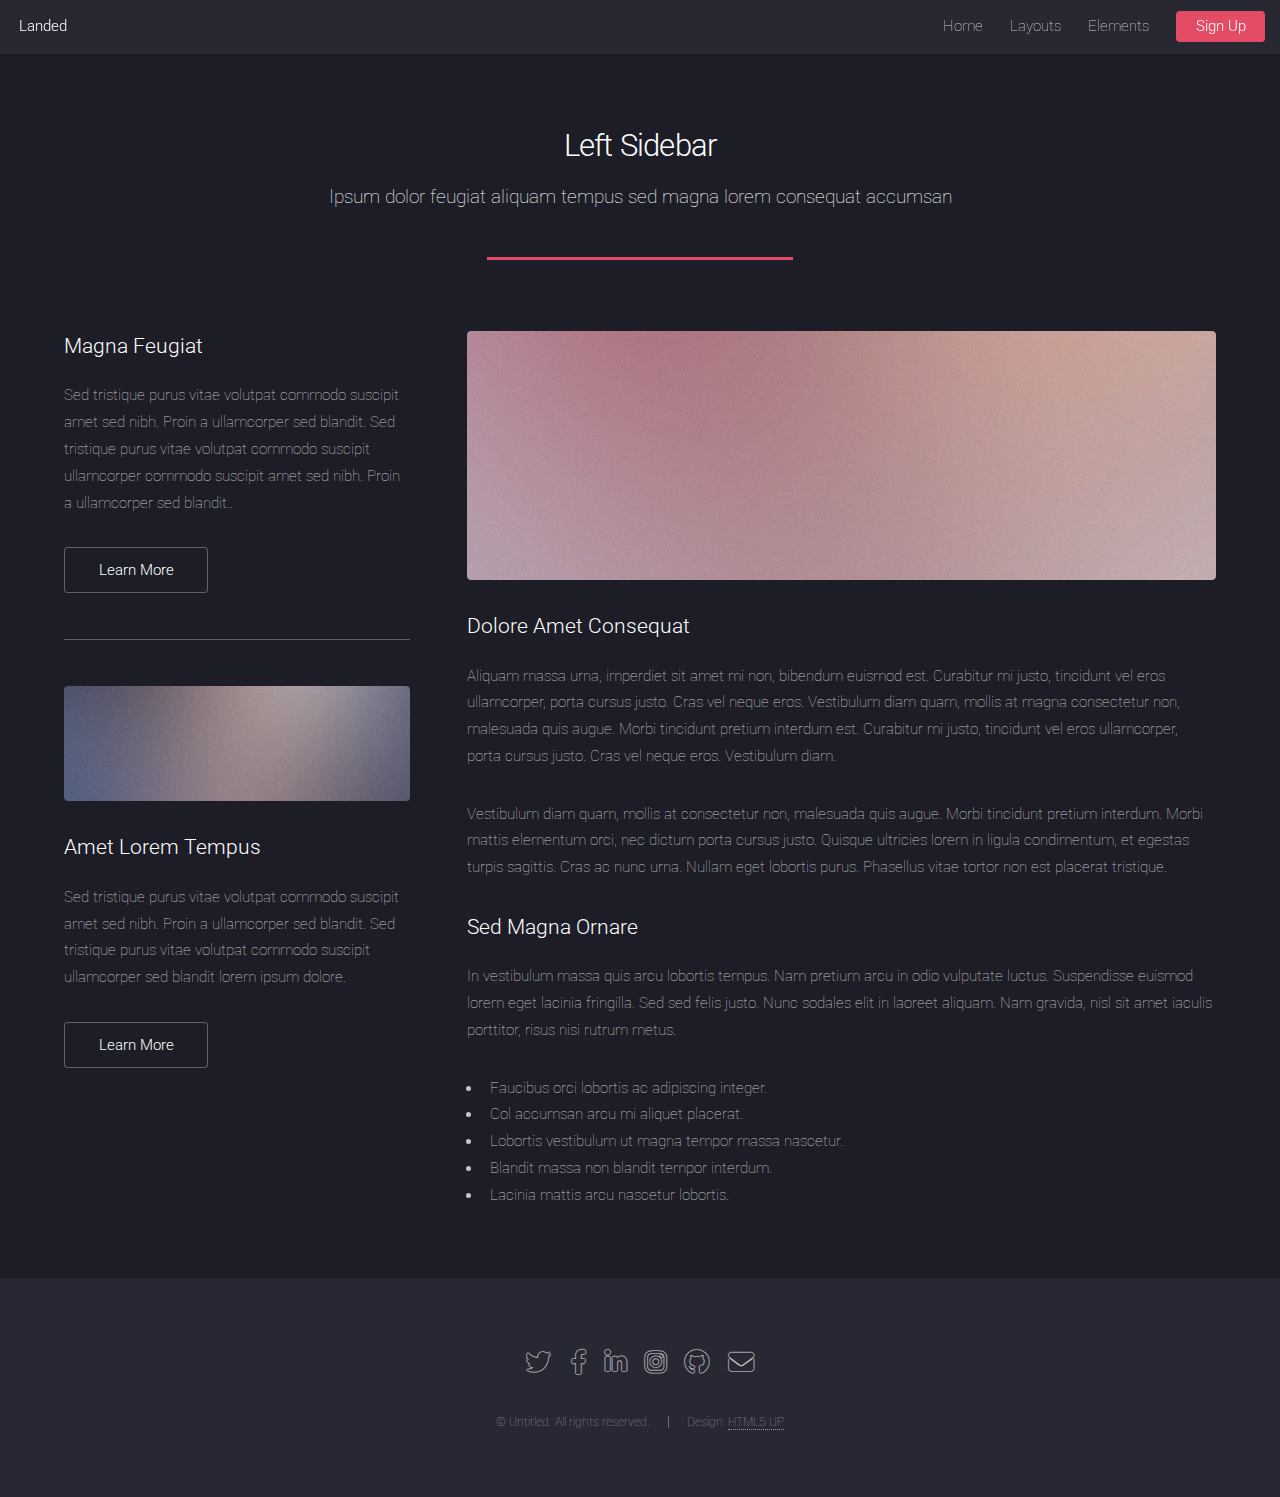
<file: site/information.html>
<!DOCTYPE HTML>
<!--
	Landed by HTML5 UP
	html5up.net | @ajlkn
	Free for personal and commercial use under the CCA 3.0 license (html5up.net/license)
-->
<html>
	<head>
		<title>Left Sidebar - Landed by HTML5 UP</title>
		<meta charset="utf-8" />
		<meta name="viewport" content="width=device-width, initial-scale=1, user-scalable=no" />
		<link rel="stylesheet" href="assets/css/main.css" />
		<noscript><link rel="stylesheet" href="assets/css/noscript.css" /></noscript>
	</head>
	<body class="is-preload">
		<div id="page-wrapper">

			<!-- Header -->
				<header id="header">
					<h1 id="logo"><a href="index.html">Landed</a></h1>
					<nav id="nav">
						<ul>
							<li><a href="index.html">Home</a></li>
							<li>
								<a href="#">Layouts</a>
								<ul>
									<li><a href="left-sidebar.html">Left Sidebar</a></li>
									<li><a href="right-sidebar.html">Right Sidebar</a></li>
									<li><a href="no-sidebar.html">No Sidebar</a></li>
									<li>
										<a href="#">Submenu</a>
										<ul>
											<li><a href="#">Option 1</a></li>
											<li><a href="#">Option 2</a></li>
											<li><a href="#">Option 3</a></li>
											<li><a href="#">Option 4</a></li>
										</ul>
									</li>
								</ul>
							</li>
							<li><a href="elements.html">Elements</a></li>
							<li><a href="#" class="button primary">Sign Up</a></li>
						</ul>
					</nav>
				</header>

			<!-- Main -->
				<div id="main" class="wrapper style1">
					<div class="container">
						<header class="major">
							<h2>Left Sidebar</h2>
							<p>Ipsum dolor feugiat aliquam tempus sed magna lorem consequat accumsan</p>
						</header>
						<div class="row gtr-150">
							<div class="col-4 col-12-medium">

								<!-- Sidebar -->
									<section id="sidebar">
										<section>
											<h3>Magna Feugiat</h3>
											<p>Sed tristique purus vitae volutpat commodo suscipit amet sed nibh. Proin a ullamcorper sed blandit. Sed tristique purus vitae volutpat commodo suscipit ullamcorper commodo suscipit amet sed nibh. Proin a ullamcorper sed blandit..</p>
											<footer>
												<ul class="actions">
													<li><a href="#" class="button">Learn More</a></li>
												</ul>
											</footer>
										</section>
										<hr />
										<section>
											<a href="#" class="image fit"><img src="images/pic06.jpg" alt="" /></a>
											<h3>Amet Lorem Tempus</h3>
											<p>Sed tristique purus vitae volutpat commodo suscipit amet sed nibh. Proin a ullamcorper sed blandit. Sed tristique purus vitae volutpat commodo suscipit ullamcorper sed blandit lorem ipsum dolore.</p>
											<footer>
												<ul class="actions">
													<li><a href="#" class="button">Learn More</a></li>
												</ul>
											</footer>
										</section>
									</section>

							</div>
							<div class="col-8 col-12-medium imp-medium">

								<!-- Content -->
									<section id="content">
										<a href="#" class="image fit"><img src="images/pic05.jpg" alt="" /></a>
										<h3>Dolore Amet Consequat</h3>
										<p>Aliquam massa urna, imperdiet sit amet mi non, bibendum euismod est. Curabitur mi justo, tincidunt vel eros ullamcorper, porta cursus justo. Cras vel neque eros. Vestibulum diam quam, mollis at magna consectetur non, malesuada quis augue. Morbi tincidunt pretium interdum est. Curabitur mi justo, tincidunt vel eros ullamcorper, porta cursus justo. Cras vel neque eros. Vestibulum diam.</p>
										<p>Vestibulum diam quam, mollis at consectetur non, malesuada quis augue. Morbi tincidunt pretium interdum. Morbi mattis elementum orci, nec dictum porta cursus justo. Quisque ultricies lorem in ligula condimentum, et egestas turpis sagittis. Cras ac nunc urna. Nullam eget lobortis purus. Phasellus vitae tortor non est placerat tristique.</p>
										<h3>Sed Magna Ornare</h3>
										<p>In vestibulum massa quis arcu lobortis tempus. Nam pretium arcu in odio vulputate luctus. Suspendisse euismod lorem eget lacinia fringilla. Sed sed felis justo. Nunc sodales elit in laoreet aliquam. Nam gravida, nisl sit amet iaculis porttitor, risus nisi rutrum metus.</p>
										<ul>
											<li>Faucibus orci lobortis ac adipiscing integer.</li>
											<li>Col accumsan arcu mi aliquet placerat.</li>
											<li>Lobortis vestibulum ut magna tempor massa nascetur.</li>
											<li>Blandit massa non blandit tempor interdum.</li>
											<li>Lacinia mattis arcu nascetur lobortis.</li>
										</ul>
									</section>

							</div>
						</div>
					</div>
				</div>

			<!-- Footer -->
				<footer id="footer">
					<ul class="icons">
						<li><a href="#" class="icon brands alt fa-twitter"><span class="label">Twitter</span></a></li>
						<li><a href="#" class="icon brands alt fa-facebook-f"><span class="label">Facebook</span></a></li>
						<li><a href="#" class="icon brands alt fa-linkedin-in"><span class="label">LinkedIn</span></a></li>
						<li><a href="#" class="icon brands alt fa-instagram"><span class="label">Instagram</span></a></li>
						<li><a href="#" class="icon brands alt fa-github"><span class="label">GitHub</span></a></li>
						<li><a href="#" class="icon solid alt fa-envelope"><span class="label">Email</span></a></li>
					</ul>
					<ul class="copyright">
						<li>&copy; Untitled. All rights reserved.</li><li>Design: <a href="http://html5up.net">HTML5 UP</a></li>
					</ul>
				</footer>

		</div>

		<!-- Scripts -->
			<script src="assets/js/jquery.min.js"></script>
			<script src="assets/js/jquery.scrolly.min.js"></script>
			<script src="assets/js/jquery.dropotron.min.js"></script>
			<script src="assets/js/jquery.scrollex.min.js"></script>
			<script src="assets/js/browser.min.js"></script>
			<script src="assets/js/breakpoints.min.js"></script>
			<script src="assets/js/util.js"></script>
			<script src="assets/js/main.js"></script>

	</body>
</html>
</file>
<file: site/assets/css/noscript.css>
/*
	Landed by HTML5 UP
	html5up.net | @ajlkn
	Free for personal and commercial use under the CCA 3.0 license (html5up.net/license)
*/

/* Loader */

	body.landing.is-preload:before {
		display: none;
	}

	body.landing.is-preload:after {
		display: none;
	}
</file>
<file: site/assets/css/main.css>
@import url("fontawesome-all.min.css");
@import url("https://fonts.googleapis.com/css?family=Roboto:100,300,100italic,300italic");

/*
	Landed by HTML5 UP
	html5up.net | @ajlkn
	Free for personal and commercial use under the CCA 3.0 license (html5up.net/license)
*/

html, body, div, span, applet, object,
iframe, h1, h2, h3, h4, h5, h6, p, blockquote,
pre, a, abbr, acronym, address, big, cite,
code, del, dfn, em, img, ins, kbd, q, s, samp,
small, strike, strong, sub, sup, tt, var, b,
u, i, center, dl, dt, dd, ol, ul, li, fieldset,
form, label, legend, table, caption, tbody,
tfoot, thead, tr, th, td, article, aside,
canvas, details, embed, figure, figcaption,
footer, header, hgroup, menu, nav, output, ruby,
section, summary, time, mark, audio, video {
	margin: 0;
	padding: 0;
	border: 0;
	font-size: 100%;
	font: inherit;
	vertical-align: baseline;}

article, aside, details, figcaption, figure,
footer, header, hgroup, menu, nav, section {
	display: block;}

body {
	line-height: 1;
}

ol, ul {
	list-style: none;
}

blockquote, q {
	quotes: none;
}

	blockquote:before, blockquote:after, q:before, q:after {
		content: '';
		content: none;
	}

table {
	border-collapse: collapse;
	border-spacing: 0;
}

body {
	-webkit-text-size-adjust: none;
}

mark {
	background-color: transparent;
	color: inherit;
}

input::-moz-focus-inner {
	border: 0;
	padding: 0;
}

input, select, textarea {
	-moz-appearance: none;
	-webkit-appearance: none;
	-ms-appearance: none;
	appearance: none;
}

/* Basic */

	html {
		box-sizing: border-box;
	}

	*, *:before, *:after {
		box-sizing: inherit;
	}

	html, body {
		background: #1c1d26;
	}

	body.is-preload *, body.is-preload *:before, body.is-preload *:after {
		-moz-animation: none !important;
		-webkit-animation: none !important;
		-ms-animation: none !important;
		animation: none !important;
		-moz-transition: none !important;
		-webkit-transition: none !important;
		-ms-transition: none !important;
		transition: none !important;
	}

	body, input, select, textarea {
		color: rgba(255, 255, 255, 0.75);
		font-family: "Roboto", Helvetica, sans-serif;
		font-size: 15pt;
		font-weight: 100;
		line-height: 1.75em;
	}

	a {
		-moz-transition: border-color 0.2s ease-in-out, color 0.2s ease-in-out;
		-webkit-transition: border-color 0.2s ease-in-out, color 0.2s ease-in-out;
		-ms-transition: border-color 0.2s ease-in-out, color 0.2s ease-in-out;
		transition: border-color 0.2s ease-in-out, color 0.2s ease-in-out;
		border-bottom: dotted 1px;
		color: #e44c65;
		text-decoration: none;
	}

		a:hover {
			color: #e44c65 !important;
			border-bottom-color: transparent;
		}

	strong, b {
		color: #ffffff;
		font-weight: 300;
	}

	em, i {
		font-style: italic;
	}

	p {
		margin: 0 0 2em 0;
	}

	h1, h2, h3, h4, h5, h6 {
		color: #ffffff;
		font-weight: 300;
		line-height: 1em;
		margin: 0 0 1em 0;
	}

		h1 a, h2 a, h3 a, h4 a, h5 a, h6 a {
			color: inherit;
			border: 0;
		}

	h2 {
		font-size: 2em;
		line-height: 1.5em;
		letter-spacing: -0.025em;
	}

	h3 {
		font-size: 1.35em;
		line-height: 1.5em;
	}

	h4 {
		font-size: 1.1em;
		line-height: 1.5em;
	}

	h5 {
		font-size: 0.9em;
		line-height: 1.5em;
	}

	h6 {
		font-size: 0.7em;
		line-height: 1.5em;
	}

	sub {
		font-size: 0.8em;
		position: relative;
		top: 0.5em;
	}

	sup {
		font-size: 0.8em;
		position: relative;
		top: -0.5em;
	}

	hr {
		border: 0;
		border-bottom: solid 1px rgba(255, 255, 255, 0.3);
		margin: 3em 0;
	}

		hr.major {
			margin: 4em 0;
		}

	blockquote {
		border-left: solid 4px rgba(255, 255, 255, 0.3);
		font-style: italic;
		margin: 0 0 2em 0;
		padding: 0.5em 0 0.5em 2em;
	}

	code {
		background: rgba(255, 255, 255, 0.075);
		border-radius: 4px;
		font-family: "Courier New", monospace;
		font-size: 0.9em;
		margin: 0 0.25em;
		padding: 0.25em 0.65em;
	}

	pre {
		-webkit-overflow-scrolling: touch;
		font-family: "Courier New", monospace;
		font-size: 0.9em;
		margin: 0 0 2em 0;
	}

		pre code {
			display: block;
			line-height: 1.75em;
			padding: 1em 1.5em;
			overflow-x: auto;
		}

	.align-left {
		text-align: left;
	}

	.align-center {
		text-align: center;
	}

	.align-right {
		text-align: right;
	}

/* Loader */

	@-moz-keyframes spinner-show {
		0% {
			opacity: 0;
		}

		100% {
			opacity: 1;
		}
	}

	@-webkit-keyframes spinner-show {
		0% {
			opacity: 0;
		}

		100% {
			opacity: 1;
		}
	}

	@-ms-keyframes spinner-show {
		0% {
			opacity: 0;
		}

		100% {
			opacity: 1;
		}
	}

	@keyframes spinner-show {
		0% {
			opacity: 0;
		}

		100% {
			opacity: 1;
		}
	}

	@-moz-keyframes spinner-hide {
		0% {
			color: rgba(255, 255, 255, 0.15);
			z-index: 100001;
			-moz-transform: scale(1) rotate(0deg);
			-webkit-transform: scale(1) rotate(0deg);
			-ms-transform: scale(1) rotate(0deg);
			transform: scale(1) rotate(0deg);
		}

		99% {
			color: #1c1d26;
			z-index: 100001;
			-moz-transform: scale(0.5) rotate(360deg);
			-webkit-transform: scale(0.5) rotate(360deg);
			-ms-transform: scale(0.5) rotate(360deg);
			transform: scale(0.5) rotate(360deg);
		}

		100% {
			color: #1c1d26;
			z-index: -1;
			-moz-transform: scale(0.5) rotate(360deg);
			-webkit-transform: scale(0.5) rotate(360deg);
			-ms-transform: scale(0.5) rotate(360deg);
			transform: scale(0.5) rotate(360deg);
		}
	}

	@-webkit-keyframes spinner-hide {
		0% {
			color: rgba(255, 255, 255, 0.15);
			z-index: 100001;
			-moz-transform: scale(1) rotate(0deg);
			-webkit-transform: scale(1) rotate(0deg);
			-ms-transform: scale(1) rotate(0deg);
			transform: scale(1) rotate(0deg);
		}

		99% {
			color: #1c1d26;
			z-index: 100001;
			-moz-transform: scale(0.5) rotate(360deg);
			-webkit-transform: scale(0.5) rotate(360deg);
			-ms-transform: scale(0.5) rotate(360deg);
			transform: scale(0.5) rotate(360deg);
		}

		100% {
			color: #1c1d26;
			z-index: -1;
			-moz-transform: scale(0.5) rotate(360deg);
			-webkit-transform: scale(0.5) rotate(360deg);
			-ms-transform: scale(0.5) rotate(360deg);
			transform: scale(0.5) rotate(360deg);
		}
	}

	@-ms-keyframes spinner-hide {
		0% {
			color: rgba(255, 255, 255, 0.15);
			z-index: 100001;
			-moz-transform: scale(1) rotate(0deg);
			-webkit-transform: scale(1) rotate(0deg);
			-ms-transform: scale(1) rotate(0deg);
			transform: scale(1) rotate(0deg);
		}

		99% {
			color: #1c1d26;
			z-index: 100001;
			-moz-transform: scale(0.5) rotate(360deg);
			-webkit-transform: scale(0.5) rotate(360deg);
			-ms-transform: scale(0.5) rotate(360deg);
			transform: scale(0.5) rotate(360deg);
		}

		100% {
			color: #1c1d26;
			z-index: -1;
			-moz-transform: scale(0.5) rotate(360deg);
			-webkit-transform: scale(0.5) rotate(360deg);
			-ms-transform: scale(0.5) rotate(360deg);
			transform: scale(0.5) rotate(360deg);
		}
	}

	@keyframes spinner-hide {
		0% {
			color: rgba(255, 255, 255, 0.15);
			z-index: 100001;
			-moz-transform: scale(1) rotate(0deg);
			-webkit-transform: scale(1) rotate(0deg);
			-ms-transform: scale(1) rotate(0deg);
			transform: scale(1) rotate(0deg);
		}

		99% {
			color: #1c1d26;
			z-index: 100001;
			-moz-transform: scale(0.5) rotate(360deg);
			-webkit-transform: scale(0.5) rotate(360deg);
			-ms-transform: scale(0.5) rotate(360deg);
			transform: scale(0.5) rotate(360deg);
		}

		100% {
			color: #1c1d26;
			z-index: -1;
			-moz-transform: scale(0.5) rotate(360deg);
			-webkit-transform: scale(0.5) rotate(360deg);
			-ms-transform: scale(0.5) rotate(360deg);
			transform: scale(0.5) rotate(360deg);
		}
	}

	@-moz-keyframes spinner-rotate {
		0% {
			-moz-transform: scale(1) rotate(0deg);
			-webkit-transform: scale(1) rotate(0deg);
			-ms-transform: scale(1) rotate(0deg);
			transform: scale(1) rotate(0deg);
		}

		100% {
			-moz-transform: scale(1) rotate(360deg);
			-webkit-transform: scale(1) rotate(360deg);
			-ms-transform: scale(1) rotate(360deg);
			transform: scale(1) rotate(360deg);
		}
	}

	@-webkit-keyframes spinner-rotate {
		0% {
			-moz-transform: scale(1) rotate(0deg);
			-webkit-transform: scale(1) rotate(0deg);
			-ms-transform: scale(1) rotate(0deg);
			transform: scale(1) rotate(0deg);
		}

		100% {
			-moz-transform: scale(1) rotate(360deg);
			-webkit-transform: scale(1) rotate(360deg);
			-ms-transform: scale(1) rotate(360deg);
			transform: scale(1) rotate(360deg);
		}
	}

	@-ms-keyframes spinner-rotate {
		0% {
			-moz-transform: scale(1) rotate(0deg);
			-webkit-transform: scale(1) rotate(0deg);
			-ms-transform: scale(1) rotate(0deg);
			transform: scale(1) rotate(0deg);
		}

		100% {
			-moz-transform: scale(1) rotate(360deg);
			-webkit-transform: scale(1) rotate(360deg);
			-ms-transform: scale(1) rotate(360deg);
			transform: scale(1) rotate(360deg);
		}
	}

	@keyframes spinner-rotate {
		0% {
			-moz-transform: scale(1) rotate(0deg);
			-webkit-transform: scale(1) rotate(0deg);
			-ms-transform: scale(1) rotate(0deg);
			transform: scale(1) rotate(0deg);
		}

		100% {
			-moz-transform: scale(1) rotate(360deg);
			-webkit-transform: scale(1) rotate(360deg);
			-ms-transform: scale(1) rotate(360deg);
			transform: scale(1) rotate(360deg);
		}
	}

	@-moz-keyframes overlay-hide {
		0% {
			opacity: 1;
			z-index: 100000;
		}

		15% {
			opacity: 1;
			z-index: 100000;
		}

		99% {
			opacity: 0;
			z-index: 100000;
		}

		100% {
			opacity: 0;
			z-index: -1;
		}
	}

	@-webkit-keyframes overlay-hide {
		0% {
			opacity: 1;
			z-index: 100000;
		}

		15% {
			opacity: 1;
			z-index: 100000;
		}

		99% {
			opacity: 0;
			z-index: 100000;
		}

		100% {
			opacity: 0;
			z-index: -1;
		}
	}

	@-ms-keyframes overlay-hide {
		0% {
			opacity: 1;
			z-index: 100000;
		}

		15% {
			opacity: 1;
			z-index: 100000;
		}

		99% {
			opacity: 0;
			z-index: 100000;
		}

		100% {
			opacity: 0;
			z-index: -1;
		}
	}

	@keyframes overlay-hide {
		0% {
			opacity: 1;
			z-index: 100000;
		}

		15% {
			opacity: 1;
			z-index: 100000;
		}

		99% {
			opacity: 0;
			z-index: 100000;
		}

		100% {
			opacity: 0;
			z-index: -1;
		}
	}

	body.landing {
		text-decoration: none;
	}

		body.landing:before {
			-moz-osx-font-smoothing: grayscale;
			-webkit-font-smoothing: antialiased;
			display: inline-block;
			font-style: normal;
			font-variant: normal;
			text-rendering: auto;
			line-height: 1;
			text-transform: none !important;
			font-family: 'Font Awesome 5 Free';
			font-weight: 900;
		}

		body.landing:before {
			-moz-animation: spinner-show 1.5s 1 0.25s ease forwards, spinner-hide 0.25s ease-in-out forwards !important;
			-webkit-animation: spinner-show 1.5s 1 0.25s ease forwards, spinner-hide 0.25s ease-in-out forwards !important;
			-ms-animation: spinner-show 1.5s 1 0.25s ease forwards, spinner-hide 0.25s ease-in-out forwards !important;
			animation: spinner-show 1.5s 1 0.25s ease forwards, spinner-hide 0.25s ease-in-out forwards !important;
			-moz-transform-origin: 50% 50%;
			-webkit-transform-origin: 50% 50%;
			-ms-transform-origin: 50% 50%;
			transform-origin: 50% 50%;
			color: rgba(255, 255, 255, 0.15);
			content: '\f1ce';
			cursor: default;
			display: block;
			font-size: 2em;
			height: 2em;
			left: 50%;
			line-height: 2em;
			margin: -1em 0 0 -1em;
			opacity: 0;
			position: fixed;
			text-align: center;
			top: 50%;
			width: 2em;
			z-index: -1;
		}

		body.landing:after {
			-moz-animation: overlay-hide 1.5s ease-in forwards !important;
			-webkit-animation: overlay-hide 1.5s ease-in forwards !important;
			-ms-animation: overlay-hide 1.5s ease-in forwards !important;
			animation: overlay-hide 1.5s ease-in forwards !important;
			background: #1c1d26;
			content: '';
			display: block;
			height: 100%;
			left: 0;
			opacity: 0;
			position: fixed;
			top: 0;
			width: 100%;
			z-index: -1;
		}

		body.landing.is-preload:before {
			-moz-animation: spinner-show 1.5s 1 0.25s ease forwards, spinner-rotate 0.75s infinite linear !important;
			-webkit-animation: spinner-show 1.5s 1 0.25s ease forwards, spinner-rotate 0.75s infinite linear !important;
			-ms-animation: spinner-show 1.5s 1 0.25s ease forwards, spinner-rotate 0.75s infinite linear !important;
			animation: spinner-show 1.5s 1 0.25s ease forwards, spinner-rotate 0.75s infinite linear !important;
			z-index: 100001;
		}

		body.landing.is-preload:after {
			-moz-animation: none !important;
			-webkit-animation: none !important;
			-ms-animation: none !important;
			animation: none !important;
			opacity: 1;
			z-index: 100000;
		}

	@media (-webkit-min-device-pixel-ratio: 2) {

		body.landing:before {
			line-height: 2.025em;
		}

	}

/* Container */

	.container {
		margin: 0 auto;
		max-width: calc(100% - 4em);
		width: 70em;
	}

		.container.xsmall {
			width: 17.5em;
		}

		.container.small {
			width: 35em;
		}

		.container.medium {
			width: 52.5em;
		}

		.container.large {
			width: 87.5em;
		}

		.container.xlarge {
			width: 105em;
		}

		.container.max {
			width: 100%;
		}

		@media screen and (max-width: 1280px) {

			.container {
				width: 90%;
				max-width: 100%;
			}

		}

		@media screen and (max-width: 980px) {

			.container {
				width: 100% !important;
			}

		}

/* Row */

	.row {
		display: flex;
		flex-wrap: wrap;
		box-sizing: border-box;
		align-items: stretch;
	}

		.row > * {
			box-sizing: border-box;
		}

		.row.gtr-uniform > * > :last-child {
			margin-bottom: 0;
		}

		.row.aln-left {
			justify-content: flex-start;
		}

		.row.aln-center {
			justify-content: center;
		}

		.row.aln-right {
			justify-content: flex-end;
		}

		.row.aln-top {
			align-items: flex-start;
		}

		.row.aln-middle {
			align-items: center;
		}

		.row.aln-bottom {
			align-items: flex-end;
		}

		.row > .imp {
			order: -1;
		}

		.row > .col-1 {
			width: 8.33333%;
		}

		.row > .off-1 {
			margin-left: 8.33333%;
		}

		.row > .col-2 {
			width: 16.66667%;
		}

		.row > .off-2 {
			margin-left: 16.66667%;
		}

		.row > .col-3 {
			width: 25%;
		}

		.row > .off-3 {
			margin-left: 25%;
		}

		.row > .col-4 {
			width: 33.33333%;
		}

		.row > .off-4 {
			margin-left: 33.33333%;
		}

		.row > .col-5 {
			width: 41.66667%;
		}

		.row > .off-5 {
			margin-left: 41.66667%;
		}

		.row > .col-6 {
			width: 50%;
		}

		.row > .off-6 {
			margin-left: 50%;
		}

		.row > .col-7 {
			width: 58.33333%;
		}

		.row > .off-7 {
			margin-left: 58.33333%;
		}

		.row > .col-8 {
			width: 66.66667%;
		}

		.row > .off-8 {
			margin-left: 66.66667%;
		}

		.row > .col-9 {
			width: 75%;
		}

		.row > .off-9 {
			margin-left: 75%;
		}

		.row > .col-10 {
			width: 83.33333%;
		}

		.row > .off-10 {
			margin-left: 83.33333%;
		}

		.row > .col-11 {
			width: 91.66667%;
		}

		.row > .off-11 {
			margin-left: 91.66667%;
		}

		.row > .col-12 {
			width: 100%;
		}

		.row > .off-12 {
			margin-left: 100%;
		}

		.row.gtr-0 {
			margin-top: 0;
			margin-left: 0em;
		}

			.row.gtr-0 > * {
				padding: 0 0 0 0em;
			}

			.row.gtr-0.gtr-uniform {
				margin-top: 0em;
			}

				.row.gtr-0.gtr-uniform > * {
					padding-top: 0em;
				}

		.row.gtr-25 {
			margin-top: 0;
			margin-left: -0.625em;
		}

			.row.gtr-25 > * {
				padding: 0 0 0 0.625em;
			}

			.row.gtr-25.gtr-uniform {
				margin-top: -0.625em;
			}

				.row.gtr-25.gtr-uniform > * {
					padding-top: 0.625em;
				}

		.row.gtr-50 {
			margin-top: 0;
			margin-left: -1.25em;
		}

			.row.gtr-50 > * {
				padding: 0 0 0 1.25em;
			}

			.row.gtr-50.gtr-uniform {
				margin-top: -1.25em;
			}

				.row.gtr-50.gtr-uniform > * {
					padding-top: 1.25em;
				}

		.row {
			margin-top: 0;
			margin-left: -2.5em;
		}

			.row > * {
				padding: 0 0 0 2.5em;
			}

			.row.gtr-uniform {
				margin-top: -2.5em;
			}

				.row.gtr-uniform > * {
					padding-top: 2.5em;
				}

		.row.gtr-150 {
			margin-top: 0;
			margin-left: -3.75em;
		}

			.row.gtr-150 > * {
				padding: 0 0 0 3.75em;
			}

			.row.gtr-150.gtr-uniform {
				margin-top: -3.75em;
			}

				.row.gtr-150.gtr-uniform > * {
					padding-top: 3.75em;
				}

		.row.gtr-200 {
			margin-top: 0;
			margin-left: -5em;
		}

			.row.gtr-200 > * {
				padding: 0 0 0 5em;
			}

			.row.gtr-200.gtr-uniform {
				margin-top: -5em;
			}

				.row.gtr-200.gtr-uniform > * {
					padding-top: 5em;
				}

		@media screen and (max-width: 1680px) {

			.row {
				display: flex;
				flex-wrap: wrap;
				box-sizing: border-box;
				align-items: stretch;
			}

				.row > * {
					box-sizing: border-box;
				}

				.row.gtr-uniform > * > :last-child {
					margin-bottom: 0;
				}

				.row.aln-left {
					justify-content: flex-start;
				}

				.row.aln-center {
					justify-content: center;
				}

				.row.aln-right {
					justify-content: flex-end;
				}

				.row.aln-top {
					align-items: flex-start;
				}

				.row.aln-middle {
					align-items: center;
				}

				.row.aln-bottom {
					align-items: flex-end;
				}

				.row > .imp-xlarge {
					order: -1;
				}

				.row > .col-1-xlarge {
					width: 8.33333%;
				}

				.row > .off-1-xlarge {
					margin-left: 8.33333%;
				}

				.row > .col-2-xlarge {
					width: 16.66667%;
				}

				.row > .off-2-xlarge {
					margin-left: 16.66667%;
				}

				.row > .col-3-xlarge {
					width: 25%;
				}

				.row > .off-3-xlarge {
					margin-left: 25%;
				}

				.row > .col-4-xlarge {
					width: 33.33333%;
				}

				.row > .off-4-xlarge {
					margin-left: 33.33333%;
				}

				.row > .col-5-xlarge {
					width: 41.66667%;
				}

				.row > .off-5-xlarge {
					margin-left: 41.66667%;
				}

				.row > .col-6-xlarge {
					width: 50%;
				}

				.row > .off-6-xlarge {
					margin-left: 50%;
				}

				.row > .col-7-xlarge {
					width: 58.33333%;
				}

				.row > .off-7-xlarge {
					margin-left: 58.33333%;
				}

				.row > .col-8-xlarge {
					width: 66.66667%;
				}

				.row > .off-8-xlarge {
					margin-left: 66.66667%;
				}

				.row > .col-9-xlarge {
					width: 75%;
				}

				.row > .off-9-xlarge {
					margin-left: 75%;
				}

				.row > .col-10-xlarge {
					width: 83.33333%;
				}

				.row > .off-10-xlarge {
					margin-left: 83.33333%;
				}

				.row > .col-11-xlarge {
					width: 91.66667%;
				}

				.row > .off-11-xlarge {
					margin-left: 91.66667%;
				}

				.row > .col-12-xlarge {
					width: 100%;
				}

				.row > .off-12-xlarge {
					margin-left: 100%;
				}

				.row.gtr-0 {
					margin-top: 0;
					margin-left: 0em;
				}

					.row.gtr-0 > * {
						padding: 0 0 0 0em;
					}

					.row.gtr-0.gtr-uniform {
						margin-top: 0em;
					}

						.row.gtr-0.gtr-uniform > * {
							padding-top: 0em;
						}

				.row.gtr-25 {
					margin-top: 0;
					margin-left: -0.625em;
				}

					.row.gtr-25 > * {
						padding: 0 0 0 0.625em;
					}

					.row.gtr-25.gtr-uniform {
						margin-top: -0.625em;
					}

						.row.gtr-25.gtr-uniform > * {
							padding-top: 0.625em;
						}

				.row.gtr-50 {
					margin-top: 0;
					margin-left: -1.25em;
				}

					.row.gtr-50 > * {
						padding: 0 0 0 1.25em;
					}

					.row.gtr-50.gtr-uniform {
						margin-top: -1.25em;
					}

						.row.gtr-50.gtr-uniform > * {
							padding-top: 1.25em;
						}

				.row {
					margin-top: 0;
					margin-left: -2.5em;
				}

					.row > * {
						padding: 0 0 0 2.5em;
					}

					.row.gtr-uniform {
						margin-top: -2.5em;
					}

						.row.gtr-uniform > * {
							padding-top: 2.5em;
						}

				.row.gtr-150 {
					margin-top: 0;
					margin-left: -3.75em;
				}

					.row.gtr-150 > * {
						padding: 0 0 0 3.75em;
					}

					.row.gtr-150.gtr-uniform {
						margin-top: -3.75em;
					}

						.row.gtr-150.gtr-uniform > * {
							padding-top: 3.75em;
						}

				.row.gtr-200 {
					margin-top: 0;
					margin-left: -5em;
				}

					.row.gtr-200 > * {
						padding: 0 0 0 5em;
					}

					.row.gtr-200.gtr-uniform {
						margin-top: -5em;
					}

						.row.gtr-200.gtr-uniform > * {
							padding-top: 5em;
						}

		}

		@media screen and (max-width: 1280px) {

			.row {
				display: flex;
				flex-wrap: wrap;
				box-sizing: border-box;
				align-items: stretch;
			}

				.row > * {
					box-sizing: border-box;
				}

				.row.gtr-uniform > * > :last-child {
					margin-bottom: 0;
				}

				.row.aln-left {
					justify-content: flex-start;
				}

				.row.aln-center {
					justify-content: center;
				}

				.row.aln-right {
					justify-content: flex-end;
				}

				.row.aln-top {
					align-items: flex-start;
				}

				.row.aln-middle {
					align-items: center;
				}

				.row.aln-bottom {
					align-items: flex-end;
				}

				.row > .imp-large {
					order: -1;
				}

				.row > .col-1-large {
					width: 8.33333%;
				}

				.row > .off-1-large {
					margin-left: 8.33333%;
				}

				.row > .col-2-large {
					width: 16.66667%;
				}

				.row > .off-2-large {
					margin-left: 16.66667%;
				}

				.row > .col-3-large {
					width: 25%;
				}

				.row > .off-3-large {
					margin-left: 25%;
				}

				.row > .col-4-large {
					width: 33.33333%;
				}

				.row > .off-4-large {
					margin-left: 33.33333%;
				}

				.row > .col-5-large {
					width: 41.66667%;
				}

				.row > .off-5-large {
					margin-left: 41.66667%;
				}

				.row > .col-6-large {
					width: 50%;
				}

				.row > .off-6-large {
					margin-left: 50%;
				}

				.row > .col-7-large {
					width: 58.33333%;
				}

				.row > .off-7-large {
					margin-left: 58.33333%;
				}

				.row > .col-8-large {
					width: 66.66667%;
				}

				.row > .off-8-large {
					margin-left: 66.66667%;
				}

				.row > .col-9-large {
					width: 75%;
				}

				.row > .off-9-large {
					margin-left: 75%;
				}

				.row > .col-10-large {
					width: 83.33333%;
				}

				.row > .off-10-large {
					margin-left: 83.33333%;
				}

				.row > .col-11-large {
					width: 91.66667%;
				}

				.row > .off-11-large {
					margin-left: 91.66667%;
				}

				.row > .col-12-large {
					width: 100%;
				}

				.row > .off-12-large {
					margin-left: 100%;
				}

				.row.gtr-0 {
					margin-top: 0;
					margin-left: 0em;
				}

					.row.gtr-0 > * {
						padding: 0 0 0 0em;
					}

					.row.gtr-0.gtr-uniform {
						margin-top: 0em;
					}

						.row.gtr-0.gtr-uniform > * {
							padding-top: 0em;
						}

				.row.gtr-25 {
					margin-top: 0;
					margin-left: -0.625em;
				}

					.row.gtr-25 > * {
						padding: 0 0 0 0.625em;
					}

					.row.gtr-25.gtr-uniform {
						margin-top: -0.625em;
					}

						.row.gtr-25.gtr-uniform > * {
							padding-top: 0.625em;
						}

				.row.gtr-50 {
					margin-top: 0;
					margin-left: -1.25em;
				}

					.row.gtr-50 > * {
						padding: 0 0 0 1.25em;
					}

					.row.gtr-50.gtr-uniform {
						margin-top: -1.25em;
					}

						.row.gtr-50.gtr-uniform > * {
							padding-top: 1.25em;
						}

				.row {
					margin-top: 0;
					margin-left: -2.5em;
				}

					.row > * {
						padding: 0 0 0 2.5em;
					}

					.row.gtr-uniform {
						margin-top: -2.5em;
					}

						.row.gtr-uniform > * {
							padding-top: 2.5em;
						}

				.row.gtr-150 {
					margin-top: 0;
					margin-left: -3.75em;
				}

					.row.gtr-150 > * {
						padding: 0 0 0 3.75em;
					}

					.row.gtr-150.gtr-uniform {
						margin-top: -3.75em;
					}

						.row.gtr-150.gtr-uniform > * {
							padding-top: 3.75em;
						}

				.row.gtr-200 {
					margin-top: 0;
					margin-left: -5em;
				}

					.row.gtr-200 > * {
						padding: 0 0 0 5em;
					}

					.row.gtr-200.gtr-uniform {
						margin-top: -5em;
					}

						.row.gtr-200.gtr-uniform > * {
							padding-top: 5em;
						}

		}

		@media screen and (max-width: 980px) {

			.row {
				display: flex;
				flex-wrap: wrap;
				box-sizing: border-box;
				align-items: stretch;
			}

				.row > * {
					box-sizing: border-box;
				}

				.row.gtr-uniform > * > :last-child {
					margin-bottom: 0;
				}

				.row.aln-left {
					justify-content: flex-start;
				}

				.row.aln-center {
					justify-content: center;
				}

				.row.aln-right {
					justify-content: flex-end;
				}

				.row.aln-top {
					align-items: flex-start;
				}

				.row.aln-middle {
					align-items: center;
				}

				.row.aln-bottom {
					align-items: flex-end;
				}

				.row > .imp-medium {
					order: -1;
				}

				.row > .col-1-medium {
					width: 8.33333%;
				}

				.row > .off-1-medium {
					margin-left: 8.33333%;
				}

				.row > .col-2-medium {
					width: 16.66667%;
				}

				.row > .off-2-medium {
					margin-left: 16.66667%;
				}

				.row > .col-3-medium {
					width: 25%;
				}

				.row > .off-3-medium {
					margin-left: 25%;
				}

				.row > .col-4-medium {
					width: 33.33333%;
				}

				.row > .off-4-medium {
					margin-left: 33.33333%;
				}

				.row > .col-5-medium {
					width: 41.66667%;
				}

				.row > .off-5-medium {
					margin-left: 41.66667%;
				}

				.row > .col-6-medium {
					width: 50%;
				}

				.row > .off-6-medium {
					margin-left: 50%;
				}

				.row > .col-7-medium {
					width: 58.33333%;
				}

				.row > .off-7-medium {
					margin-left: 58.33333%;
				}

				.row > .col-8-medium {
					width: 66.66667%;
				}

				.row > .off-8-medium {
					margin-left: 66.66667%;
				}

				.row > .col-9-medium {
					width: 75%;
				}

				.row > .off-9-medium {
					margin-left: 75%;
				}

				.row > .col-10-medium {
					width: 83.33333%;
				}

				.row > .off-10-medium {
					margin-left: 83.33333%;
				}

				.row > .col-11-medium {
					width: 91.66667%;
				}

				.row > .off-11-medium {
					margin-left: 91.66667%;
				}

				.row > .col-12-medium {
					width: 100%;
				}

				.row > .off-12-medium {
					margin-left: 100%;
				}

				.row.gtr-0 {
					margin-top: 0;
					margin-left: 0em;
				}

					.row.gtr-0 > * {
						padding: 0 0 0 0em;
					}

					.row.gtr-0.gtr-uniform {
						margin-top: 0em;
					}

						.row.gtr-0.gtr-uniform > * {
							padding-top: 0em;
						}

				.row.gtr-25 {
					margin-top: 0;
					margin-left: -0.625em;
				}

					.row.gtr-25 > * {
						padding: 0 0 0 0.625em;
					}

					.row.gtr-25.gtr-uniform {
						margin-top: -0.625em;
					}

						.row.gtr-25.gtr-uniform > * {
							padding-top: 0.625em;
						}

				.row.gtr-50 {
					margin-top: 0;
					margin-left: -1.25em;
				}

					.row.gtr-50 > * {
						padding: 0 0 0 1.25em;
					}

					.row.gtr-50.gtr-uniform {
						margin-top: -1.25em;
					}

						.row.gtr-50.gtr-uniform > * {
							padding-top: 1.25em;
						}

				.row {
					margin-top: 0;
					margin-left: -2.5em;
				}

					.row > * {
						padding: 0 0 0 2.5em;
					}

					.row.gtr-uniform {
						margin-top: -2.5em;
					}

						.row.gtr-uniform > * {
							padding-top: 2.5em;
						}

				.row.gtr-150 {
					margin-top: 0;
					margin-left: -3.75em;
				}

					.row.gtr-150 > * {
						padding: 0 0 0 3.75em;
					}

					.row.gtr-150.gtr-uniform {
						margin-top: -3.75em;
					}

						.row.gtr-150.gtr-uniform > * {
							padding-top: 3.75em;
						}

				.row.gtr-200 {
					margin-top: 0;
					margin-left: -5em;
				}

					.row.gtr-200 > * {
						padding: 0 0 0 5em;
					}

					.row.gtr-200.gtr-uniform {
						margin-top: -5em;
					}

						.row.gtr-200.gtr-uniform > * {
							padding-top: 5em;
						}

		}

		@media screen and (max-width: 736px) {

			.row {
				display: flex;
				flex-wrap: wrap;
				box-sizing: border-box;
				align-items: stretch;
			}

				.row > * {
					box-sizing: border-box;
				}

				.row.gtr-uniform > * > :last-child {
					margin-bottom: 0;
				}

				.row.aln-left {
					justify-content: flex-start;
				}

				.row.aln-center {
					justify-content: center;
				}

				.row.aln-right {
					justify-content: flex-end;
				}

				.row.aln-top {
					align-items: flex-start;
				}

				.row.aln-middle {
					align-items: center;
				}

				.row.aln-bottom {
					align-items: flex-end;
				}

				.row > .imp-small {
					order: -1;
				}

				.row > .col-1-small {
					width: 8.33333%;
				}

				.row > .off-1-small {
					margin-left: 8.33333%;
				}

				.row > .col-2-small {
					width: 16.66667%;
				}

				.row > .off-2-small {
					margin-left: 16.66667%;
				}

				.row > .col-3-small {
					width: 25%;
				}

				.row > .off-3-small {
					margin-left: 25%;
				}

				.row > .col-4-small {
					width: 33.33333%;
				}

				.row > .off-4-small {
					margin-left: 33.33333%;
				}

				.row > .col-5-small {
					width: 41.66667%;
				}

				.row > .off-5-small {
					margin-left: 41.66667%;
				}

				.row > .col-6-small {
					width: 50%;
				}

				.row > .off-6-small {
					margin-left: 50%;
				}

				.row > .col-7-small {
					width: 58.33333%;
				}

				.row > .off-7-small {
					margin-left: 58.33333%;
				}

				.row > .col-8-small {
					width: 66.66667%;
				}

				.row > .off-8-small {
					margin-left: 66.66667%;
				}

				.row > .col-9-small {
					width: 75%;
				}

				.row > .off-9-small {
					margin-left: 75%;
				}

				.row > .col-10-small {
					width: 83.33333%;
				}

				.row > .off-10-small {
					margin-left: 83.33333%;
				}

				.row > .col-11-small {
					width: 91.66667%;
				}

				.row > .off-11-small {
					margin-left: 91.66667%;
				}

				.row > .col-12-small {
					width: 100%;
				}

				.row > .off-12-small {
					margin-left: 100%;
				}

				.row.gtr-0 {
					margin-top: 0;
					margin-left: 0em;
				}

					.row.gtr-0 > * {
						padding: 0 0 0 0em;
					}

					.row.gtr-0.gtr-uniform {
						margin-top: 0em;
					}

						.row.gtr-0.gtr-uniform > * {
							padding-top: 0em;
						}

				.row.gtr-25 {
					margin-top: 0;
					margin-left: -0.625em;
				}

					.row.gtr-25 > * {
						padding: 0 0 0 0.625em;
					}

					.row.gtr-25.gtr-uniform {
						margin-top: -0.625em;
					}

						.row.gtr-25.gtr-uniform > * {
							padding-top: 0.625em;
						}

				.row.gtr-50 {
					margin-top: 0;
					margin-left: -1.25em;
				}

					.row.gtr-50 > * {
						padding: 0 0 0 1.25em;
					}

					.row.gtr-50.gtr-uniform {
						margin-top: -1.25em;
					}

						.row.gtr-50.gtr-uniform > * {
							padding-top: 1.25em;
						}

				.row {
					margin-top: 0;
					margin-left: -2.5em;
				}

					.row > * {
						padding: 0 0 0 2.5em;
					}

					.row.gtr-uniform {
						margin-top: -2.5em;
					}

						.row.gtr-uniform > * {
							padding-top: 2.5em;
						}

				.row.gtr-150 {
					margin-top: 0;
					margin-left: -3.75em;
				}

					.row.gtr-150 > * {
						padding: 0 0 0 3.75em;
					}

					.row.gtr-150.gtr-uniform {
						margin-top: -3.75em;
					}

						.row.gtr-150.gtr-uniform > * {
							padding-top: 3.75em;
						}

				.row.gtr-200 {
					margin-top: 0;
					margin-left: -5em;
				}

					.row.gtr-200 > * {
						padding: 0 0 0 5em;
					}

					.row.gtr-200.gtr-uniform {
						margin-top: -5em;
					}

						.row.gtr-200.gtr-uniform > * {
							padding-top: 5em;
						}

		}

		@media screen and (max-width: 480px) {

			.row {
				display: flex;
				flex-wrap: wrap;
				box-sizing: border-box;
				align-items: stretch;
			}

				.row > * {
					box-sizing: border-box;
				}

				.row.gtr-uniform > * > :last-child {
					margin-bottom: 0;
				}

				.row.aln-left {
					justify-content: flex-start;
				}

				.row.aln-center {
					justify-content: center;
				}

				.row.aln-right {
					justify-content: flex-end;
				}

				.row.aln-top {
					align-items: flex-start;
				}

				.row.aln-middle {
					align-items: center;
				}

				.row.aln-bottom {
					align-items: flex-end;
				}

				.row > .imp-xsmall {
					order: -1;
				}

				.row > .col-1-xsmall {
					width: 8.33333%;
				}

				.row > .off-1-xsmall {
					margin-left: 8.33333%;
				}

				.row > .col-2-xsmall {
					width: 16.66667%;
				}

				.row > .off-2-xsmall {
					margin-left: 16.66667%;
				}

				.row > .col-3-xsmall {
					width: 25%;
				}

				.row > .off-3-xsmall {
					margin-left: 25%;
				}

				.row > .col-4-xsmall {
					width: 33.33333%;
				}

				.row > .off-4-xsmall {
					margin-left: 33.33333%;
				}

				.row > .col-5-xsmall {
					width: 41.66667%;
				}

				.row > .off-5-xsmall {
					margin-left: 41.66667%;
				}

				.row > .col-6-xsmall {
					width: 50%;
				}

				.row > .off-6-xsmall {
					margin-left: 50%;
				}

				.row > .col-7-xsmall {
					width: 58.33333%;
				}

				.row > .off-7-xsmall {
					margin-left: 58.33333%;
				}

				.row > .col-8-xsmall {
					width: 66.66667%;
				}

				.row > .off-8-xsmall {
					margin-left: 66.66667%;
				}

				.row > .col-9-xsmall {
					width: 75%;
				}

				.row > .off-9-xsmall {
					margin-left: 75%;
				}

				.row > .col-10-xsmall {
					width: 83.33333%;
				}

				.row > .off-10-xsmall {
					margin-left: 83.33333%;
				}

				.row > .col-11-xsmall {
					width: 91.66667%;
				}

				.row > .off-11-xsmall {
					margin-left: 91.66667%;
				}

				.row > .col-12-xsmall {
					width: 100%;
				}

				.row > .off-12-xsmall {
					margin-left: 100%;
				}

				.row.gtr-0 {
					margin-top: 0;
					margin-left: 0em;
				}

					.row.gtr-0 > * {
						padding: 0 0 0 0em;
					}

					.row.gtr-0.gtr-uniform {
						margin-top: 0em;
					}

						.row.gtr-0.gtr-uniform > * {
							padding-top: 0em;
						}

				.row.gtr-25 {
					margin-top: 0;
					margin-left: -0.625em;
				}

					.row.gtr-25 > * {
						padding: 0 0 0 0.625em;
					}

					.row.gtr-25.gtr-uniform {
						margin-top: -0.625em;
					}

						.row.gtr-25.gtr-uniform > * {
							padding-top: 0.625em;
						}

				.row.gtr-50 {
					margin-top: 0;
					margin-left: -1.25em;
				}

					.row.gtr-50 > * {
						padding: 0 0 0 1.25em;
					}

					.row.gtr-50.gtr-uniform {
						margin-top: -1.25em;
					}

						.row.gtr-50.gtr-uniform > * {
							padding-top: 1.25em;
						}

				.row {
					margin-top: 0;
					margin-left: -2.5em;
				}

					.row > * {
						padding: 0 0 0 2.5em;
					}

					.row.gtr-uniform {
						margin-top: -2.5em;
					}

						.row.gtr-uniform > * {
							padding-top: 2.5em;
						}

				.row.gtr-150 {
					margin-top: 0;
					margin-left: -3.75em;
				}

					.row.gtr-150 > * {
						padding: 0 0 0 3.75em;
					}

					.row.gtr-150.gtr-uniform {
						margin-top: -3.75em;
					}

						.row.gtr-150.gtr-uniform > * {
							padding-top: 3.75em;
						}

				.row.gtr-200 {
					margin-top: 0;
					margin-left: -5em;
				}

					.row.gtr-200 > * {
						padding: 0 0 0 5em;
					}

					.row.gtr-200.gtr-uniform {
						margin-top: -5em;
					}

						.row.gtr-200.gtr-uniform > * {
							padding-top: 5em;
						}

		}

/* Section/Article */

	section.special, article.special {
		text-align: center;
	}

	header p {
		color: #ffffff;
		position: relative;
		margin: 0 0 1.5em 0;
	}

	header h2 + p {
		font-size: 1.25em;
		margin-top: -1em;
		line-height: 1.75em;
	}

	header h3 + p {
		font-size: 1.1em;
		margin-top: -0.8em;
		line-height: 1.75em;
	}

	header h4 + p,
	header h5 + p,
	header h6 + p {
		font-size: 0.9em;
		margin-top: -0.6em;
		line-height: 1.5em;
	}

	header.major {
		margin: 0 0 4em 0;
		position: relative;
		text-align: center;
	}

		header.major:after {
			background: #e44c65;
			content: '';
			display: inline-block;
			height: 0.2em;
			max-width: 20em;
			width: 75%;
		}

	footer.major {
		margin: 4em 0 0 0;
	}

/* Form */

	form {
		margin: 0 0 2em 0;
	}

		form.cta {
			max-width: 35em;
			margin-left: auto;
			margin-right: auto;
		}

	label {
		color: #ffffff;
		display: block;
		font-size: 0.9em;
		font-weight: 300;
		margin: 0 0 1em 0;
	}

	input[type="text"],
	input[type="password"],
	input[type="email"],
	select,
	textarea {
		-moz-appearance: none;
		-webkit-appearance: none;
		-ms-appearance: none;
		appearance: none;
		-moz-transition: border-color 0.2s ease-in-out;
		-webkit-transition: border-color 0.2s ease-in-out;
		-ms-transition: border-color 0.2s ease-in-out;
		transition: border-color 0.2s ease-in-out;
		background: transparent;
		border-radius: 4px;
		border: solid 1px rgba(255, 255, 255, 0.3);
		color: inherit;
		display: block;
		outline: 0;
		padding: 0 1em;
		text-decoration: none;
		width: 100%;
	}

		input[type="text"]:invalid,
		input[type="password"]:invalid,
		input[type="email"]:invalid,
		select:invalid,
		textarea:invalid {
			box-shadow: none;
		}

		input[type="text"]:focus,
		input[type="password"]:focus,
		input[type="email"]:focus,
		select:focus,
		textarea:focus {
			border-color: #e44c65;
		}

	select {
		background-image: url("data:image/svg+xml;charset=utf8,%3Csvg xmlns='http://www.w3.org/2000/svg' width='40' height='40' preserveAspectRatio='none' viewBox='0 0 40 40'%3E%3Cpath d='M9.4,12.3l10.4,10.4l10.4-10.4c0.2-0.2,0.5-0.4,0.9-0.4c0.3,0,0.6,0.1,0.9,0.4l3.3,3.3c0.2,0.2,0.4,0.5,0.4,0.9 c0,0.4-0.1,0.6-0.4,0.9L20.7,31.9c-0.2,0.2-0.5,0.4-0.9,0.4c-0.3,0-0.6-0.1-0.9-0.4L4.3,17.3c-0.2-0.2-0.4-0.5-0.4-0.9 c0-0.4,0.1-0.6,0.4-0.9l3.3-3.3c0.2-0.2,0.5-0.4,0.9-0.4S9.1,12.1,9.4,12.3z' fill='rgba(255, 255, 255, 0.3)' /%3E%3C/svg%3E");
		background-size: 1.25rem;
		background-repeat: no-repeat;
		background-position: calc(100% - 1rem) center;
		height: 3em;
		padding-right: 3em;
		text-overflow: ellipsis;
	}

		select option {
			color: #ffffff;
			background: #1c1d26;
		}

		select:focus::-ms-value {
			background-color: transparent;
		}

		select::-ms-expand {
			display: none;
		}

	input[type="text"],
	input[type="password"],
	input[type="email"],
	select {
		height: 3em;
	}

	textarea {
		padding: 0.75em 1em;
	}

	input[type="checkbox"],
	input[type="radio"] {
		-moz-appearance: none;
		-webkit-appearance: none;
		-ms-appearance: none;
		appearance: none;
		display: block;
		float: left;
		margin-right: -2em;
		opacity: 0;
		width: 1em;
		z-index: -1;
	}

		input[type="checkbox"] + label,
		input[type="radio"] + label {
			text-decoration: none;
			color: rgba(255, 255, 255, 0.75);
			cursor: pointer;
			display: inline-block;
			font-size: 1em;
			font-weight: 100;
			padding-left: 2.55em;
			padding-right: 0.75em;
			position: relative;
		}

			input[type="checkbox"] + label:before,
			input[type="radio"] + label:before {
				-moz-osx-font-smoothing: grayscale;
				-webkit-font-smoothing: antialiased;
				display: inline-block;
				font-style: normal;
				font-variant: normal;
				text-rendering: auto;
				line-height: 1;
				text-transform: none !important;
				font-family: 'Font Awesome 5 Free';
				font-weight: 900;
			}

			input[type="checkbox"] + label:before,
			input[type="radio"] + label:before {
				border-radius: 4px;
				border: solid 1px rgba(255, 255, 255, 0.3);
				content: '';
				display: inline-block;
				font-size: 0.8em;
				height: 2.25em;
				left: 0;
				line-height: 2.25em;
				position: absolute;
				text-align: center;
				top: 0;
				width: 2.25em;
			}

		input[type="checkbox"]:checked + label:before,
		input[type="radio"]:checked + label:before {
			background: rgba(255, 255, 255, 0.25);
			color: #ffffff;
			content: '\f00c';
		}

		input[type="checkbox"]:focus + label:before,
		input[type="radio"]:focus + label:before {
			border-color: #e44c65;
		}

	input[type="checkbox"] + label:before {
		border-radius: 4px;
	}

	input[type="radio"] + label:before {
		border-radius: 100%;
	}

	::-webkit-input-placeholder {
		color: rgba(255, 255, 255, 0.5) !important;
		opacity: 1.0;
	}

	:-moz-placeholder {
		color: rgba(255, 255, 255, 0.5) !important;
		opacity: 1.0;
	}

	::-moz-placeholder {
		color: rgba(255, 255, 255, 0.5) !important;
		opacity: 1.0;
	}

	:-ms-input-placeholder {
		color: rgba(255, 255, 255, 0.5) !important;
		opacity: 1.0;
	}

/* Box */

	.box {
		border-radius: 4px;
		border: solid 1px rgba(255, 255, 255, 0.3);
		margin-bottom: 2em;
		padding: 1.5em;
	}

		.box > :last-child,
		.box > :last-child > :last-child,
		.box > :last-child > :last-child > :last-child {
			margin-bottom: 0;
		}

		.box.alt {
			border: 0;
			border-radius: 0;
			padding: 0;
		}

/* Icon */

	.icon {
		text-decoration: none;
		border-bottom: none;
		position: relative;
	}

		.icon:before {
			-moz-osx-font-smoothing: grayscale;
			-webkit-font-smoothing: antialiased;
			display: inline-block;
			font-style: normal;
			font-variant: normal;
			text-rendering: auto;
			line-height: 1;
			text-transform: none !important;
			font-family: 'Font Awesome 5 Free';
			font-weight: 400;
		}

		.icon > .label {
			display: none;
		}

		.icon:before {
			line-height: inherit;
		}

		.icon.solid:before {
			font-weight: 900 !important;
		}

		.icon.brands:before {
			font-family: 'Font Awesome 5 Brands' !important;
		}

		.icon.alt {
			text-decoration: none;
		}

			.icon.alt:before {
				-moz-osx-font-smoothing: grayscale;
				-webkit-font-smoothing: antialiased;
				display: inline-block;
				font-style: normal;
				font-variant: normal;
				text-rendering: auto;
				line-height: 1;
				text-transform: none !important;
				font-family: 'Font Awesome 5 Free';
				font-weight: 400;
			}

			.icon.alt:before {
				color: #1c1d26 !important;
				text-shadow: 1px 0 0 #ffffff, -1px 0 0 #ffffff, 0 1px 0 #ffffff, 0 -1px 0 #ffffff;
			}

		.icon.major {
			background: #272833;
			border-radius: 100%;
			cursor: default;
			display: inline-block;
			height: 6em;
			line-height: 5.65em;
			margin: 0 0 2em 0;
			text-align: center;
			width: 6em;
		}

			.icon.major:before {
				font-size: 2.25em;
			}

			.icon.major.alt {
				text-decoration: none;
			}

				.icon.major.alt:before {
					-moz-osx-font-smoothing: grayscale;
					-webkit-font-smoothing: antialiased;
					display: inline-block;
					font-style: normal;
					font-variant: normal;
					text-rendering: auto;
					line-height: 1;
					text-transform: none !important;
					font-family: 'Font Awesome 5 Free';
					font-weight: 400;
				}

				.icon.major.alt:before {
					color: #272833 !important;
					text-shadow: 1px 0 0 #ffffff, -1px 0 0 #ffffff, 0 1px 0 #ffffff, 0 -1px 0 #ffffff;
				}

/* Image */

	.image {
		border-radius: 4px;
		border: 0;
		display: inline-block;
		position: relative;
		overflow: hidden;
	}

		.image:before {
			content: '';
			display: block;
			position: absolute;
			left: 0;
			top: 0;
			background-image: url("images/overlay.png");
			width: 100%;
			height: 100%;
			z-index: 1;
		}

		.image img {
			border-radius: 4px;
			display: block;
		}

		.image.left {
			float: left;
			margin: 0 1.5em 1em 0;
			top: 0.25em;
		}

		.image.right {
			float: right;
			margin: 0 0 1em 1.5em;
			top: 0.25em;
		}

		.image.left, .image.right {
			max-width: 40%;
		}

			.image.left img, .image.right img {
				width: 100%;
			}

		.image.fit {
			display: block;
			margin: 0 0 2em 0;
			width: 100%;
		}

			.image.fit img {
				width: 100%;
			}

/* List */

	ol {
		list-style: decimal;
		margin: 0 0 2em 0;
		padding-left: 1.25em;
	}

		ol li {
			padding-left: 0.25em;
		}

	ul {
		list-style: disc;
		margin: 0 0 2em 0;
		padding-left: 1em;
	}

		ul li {
			padding-left: 0.5em;
		}

		ul.alt {
			list-style: none;
			padding-left: 0;
		}

			ul.alt li {
				border-top: solid 1px rgba(255, 255, 255, 0.3);
				padding: 0.5em 0;
			}

				ul.alt li:first-child {
					border-top: 0;
					padding-top: 0;
				}

	dl {
		margin: 0 0 2em 0;
	}

/* Icons */

	ul.icons {
		cursor: default;
		list-style: none;
		padding-left: 0;
	}

		ul.icons li {
			display: inline-block;
			height: 2.5em;
			line-height: 2.5em;
			padding: 0 0.5em;
		}

			ul.icons li .icon {
				font-size: 0.8em;
			}

				ul.icons li .icon:before {
					font-size: 2em;
				}

/* Actions */

	ul.actions {
		display: -moz-flex;
		display: -webkit-flex;
		display: -ms-flex;
		display: flex;
		cursor: default;
		list-style: none;
		margin-left: -1em;
		padding-left: 0;
	}

		ul.actions li {
			padding: 0 0 0 1em;
			vertical-align: middle;
		}

		ul.actions.special {
			-moz-justify-content: center;
			-webkit-justify-content: center;
			-ms-justify-content: center;
			justify-content: center;
			width: 100%;
			margin-left: 0;
		}

			ul.actions.special li:first-child {
				padding-left: 0;
			}

		ul.actions.stacked {
			-moz-flex-direction: column;
			-webkit-flex-direction: column;
			-ms-flex-direction: column;
			flex-direction: column;
			margin-left: 0;
		}

			ul.actions.stacked li {
				padding: 1.3em 0 0 0;
			}

				ul.actions.stacked li:first-child {
					padding-top: 0;
				}

		ul.actions.fit {
			width: calc(100% + 1em);
		}

			ul.actions.fit li {
				-moz-flex-grow: 1;
				-webkit-flex-grow: 1;
				-ms-flex-grow: 1;
				flex-grow: 1;
				-moz-flex-shrink: 1;
				-webkit-flex-shrink: 1;
				-ms-flex-shrink: 1;
				flex-shrink: 1;
				width: 100%;
			}

				ul.actions.fit li > * {
					width: 100%;
				}

			ul.actions.fit.stacked {
				width: 100%;
			}

		@media screen and (max-width: 480px) {

			ul.actions:not(.fixed) {
				-moz-flex-direction: column;
				-webkit-flex-direction: column;
				-ms-flex-direction: column;
				flex-direction: column;
				margin-left: 0;
				width: 100% !important;
			}

				ul.actions:not(.fixed) li {
					-moz-flex-grow: 1;
					-webkit-flex-grow: 1;
					-ms-flex-grow: 1;
					flex-grow: 1;
					-moz-flex-shrink: 1;
					-webkit-flex-shrink: 1;
					-ms-flex-shrink: 1;
					flex-shrink: 1;
					padding: 1em 0 0 0;
					text-align: center;
					width: 100%;
				}

					ul.actions:not(.fixed) li > * {
						width: 100%;
					}

					ul.actions:not(.fixed) li:first-child {
						padding-top: 0;
					}

					ul.actions:not(.fixed) li input[type="submit"],
					ul.actions:not(.fixed) li input[type="reset"],
					ul.actions:not(.fixed) li input[type="button"],
					ul.actions:not(.fixed) li button,
					ul.actions:not(.fixed) li .button {
						width: 100%;
					}

						ul.actions:not(.fixed) li input[type="submit"].icon:before,
						ul.actions:not(.fixed) li input[type="reset"].icon:before,
						ul.actions:not(.fixed) li input[type="button"].icon:before,
						ul.actions:not(.fixed) li button.icon:before,
						ul.actions:not(.fixed) li .button.icon:before {
							margin-left: -0.5em;
						}

		}

/* Table */

	.table-wrapper {
		-webkit-overflow-scrolling: touch;
		overflow-x: auto;
	}

	table {
		margin: 0 0 2em 0;
		width: 100%;
	}

		table tbody tr {
			border: solid 1px rgba(255, 255, 255, 0.3);
			border-left: 0;
			border-right: 0;
		}

			table tbody tr:nth-child(2n + 1) {
				background-color: rgba(255, 255, 255, 0.075);
			}

		table td {
			padding: 0.75em 0.75em;
		}

		table th {
			color: #ffffff;
			font-size: 0.9em;
			font-weight: 300;
			padding: 0 0.75em 0.75em 0.75em;
			text-align: left;
		}

		table thead {
			border-bottom: solid 1px rgba(255, 255, 255, 0.3);
		}

		table tfoot {
			border-top: solid 1px rgba(255, 255, 255, 0.3);
		}

		table.alt {
			border-collapse: separate;
		}

			table.alt tbody tr td {
				border: solid 1px rgba(255, 255, 255, 0.3);
				border-left-width: 0;
				border-top-width: 0;
			}

				table.alt tbody tr td:first-child {
					border-left-width: 1px;
				}

			table.alt tbody tr:first-child td {
				border-top-width: 1px;
			}

			table.alt thead {
				border-bottom: 0;
			}

			table.alt tfoot {
				border-top: 0;
			}

/* Button */

	input[type="submit"],
	input[type="reset"],
	input[type="button"],
	.button {
		-moz-appearance: none;
		-webkit-appearance: none;
		-ms-appearance: none;
		appearance: none;
		-moz-transition: background-color 0.2s ease-in-out, color 0.2s ease-in-out, box-shadow 0.2s ease-in-out;
		-webkit-transition: background-color 0.2s ease-in-out, color 0.2s ease-in-out, box-shadow 0.2s ease-in-out;
		-ms-transition: background-color 0.2s ease-in-out, color 0.2s ease-in-out, box-shadow 0.2s ease-in-out;
		transition: background-color 0.2s ease-in-out, color 0.2s ease-in-out, box-shadow 0.2s ease-in-out;
		background-color: transparent;
		border-radius: 4px;
		border: 0;
		box-shadow: inset 0 0 0 1px rgba(255, 255, 255, 0.3);
		color: #ffffff !important;
		cursor: pointer;
		display: inline-block;
		font-weight: 300;
		height: 3em;
		line-height: 3em;
		padding: 0 2.25em;
		text-align: center;
		text-decoration: none;
		white-space: nowrap;
	}

		input[type="submit"]:hover, input[type="submit"]:active,
		input[type="reset"]:hover,
		input[type="reset"]:active,
		input[type="button"]:hover,
		input[type="button"]:active,
		.button:hover,
		.button:active {
			box-shadow: inset 0 0 0 1px #e44c65;
			color: #e44c65 !important;
		}

		input[type="submit"]:active,
		input[type="reset"]:active,
		input[type="button"]:active,
		.button:active {
			background-color: rgba(228, 76, 101, 0.15);
		}

		input[type="submit"].icon:before,
		input[type="reset"].icon:before,
		input[type="button"].icon:before,
		.button.icon:before {
			margin-right: 0.5em;
		}

		input[type="submit"].fit,
		input[type="reset"].fit,
		input[type="button"].fit,
		.button.fit {
			width: 100%;
		}

		input[type="submit"].small,
		input[type="reset"].small,
		input[type="button"].small,
		.button.small {
			font-size: 0.8em;
		}

		input[type="submit"].large,
		input[type="reset"].large,
		input[type="button"].large,
		.button.large {
			font-size: 1.35em;
		}

		input[type="submit"].primary,
		input[type="reset"].primary,
		input[type="button"].primary,
		.button.primary {
			background-color: #e44c65;
			box-shadow: none;
			color: #ffffff !important;
		}

			input[type="submit"].primary:hover,
			input[type="reset"].primary:hover,
			input[type="button"].primary:hover,
			.button.primary:hover {
				background-color: #e76278;
			}

			input[type="submit"].primary:active,
			input[type="reset"].primary:active,
			input[type="button"].primary:active,
			.button.primary:active {
				background-color: #e13652;
			}

		input[type="submit"].disabled, input[type="submit"]:disabled,
		input[type="reset"].disabled,
		input[type="reset"]:disabled,
		input[type="button"].disabled,
		input[type="button"]:disabled,
		.button.disabled,
		.button:disabled {
			background-color: rgba(255, 255, 255, 0.3) !important;
			box-shadow: none !important;
			color: #ffffff !important;
			cursor: default;
			opacity: 0.25;
		}

/* Goto Next */

	.goto-next {
		border: 0;
		bottom: 0;
		display: block;
		height: 5em;
		left: 50%;
		margin: 0 0 0 -5em;
		overflow: hidden;
		position: absolute;
		text-indent: 10em;
		white-space: nowrap;
		width: 10em;
		z-index: 1;
	}

		.goto-next:before {
			background-image: url("images/arrow.svg");
			background-position: center center;
			background-repeat: no-repeat;
			background-size: contain;
			content: '';
			display: block;
			height: 1.5em;
			left: 50%;
			margin: -0.75em 0 0 -1em;
			position: absolute;
			top: 50%;
			width: 2em;
			z-index: 1;
		}

/* Spotlight */

	.spotlight {
		background-attachment: fixed;
		background-position: center center;
		background-size: cover;
		box-shadow: 0 0.25em 0.5em 0 rgba(0, 0, 0, 0.25);
		height: 100vh;
		overflow: hidden;
		position: relative;
	}

		.spotlight:nth-last-of-type(1) {
			z-index: 1;
		}

		.spotlight:nth-last-of-type(2) {
			z-index: 2;
		}

		.spotlight:nth-last-of-type(3) {
			z-index: 3;
		}

		.spotlight:nth-last-of-type(4) {
			z-index: 4;
		}

		.spotlight:nth-last-of-type(5) {
			z-index: 5;
		}

		.spotlight:nth-last-of-type(6) {
			z-index: 6;
		}

		.spotlight:nth-last-of-type(7) {
			z-index: 7;
		}

		.spotlight:nth-last-of-type(8) {
			z-index: 8;
		}

		.spotlight:nth-last-of-type(9) {
			z-index: 9;
		}

		.spotlight:nth-last-of-type(10) {
			z-index: 10;
		}

		.spotlight:nth-last-of-type(11) {
			z-index: 11;
		}

		.spotlight:nth-last-of-type(12) {
			z-index: 12;
		}

		.spotlight:nth-last-of-type(13) {
			z-index: 13;
		}

		.spotlight:nth-last-of-type(14) {
			z-index: 14;
		}

		.spotlight:nth-last-of-type(15) {
			z-index: 15;
		}

		.spotlight:nth-last-of-type(16) {
			z-index: 16;
		}

		.spotlight:nth-last-of-type(17) {
			z-index: 17;
		}

		.spotlight:nth-last-of-type(18) {
			z-index: 18;
		}

		.spotlight:nth-last-of-type(19) {
			z-index: 19;
		}

		.spotlight:nth-last-of-type(20) {
			z-index: 20;
		}

		.spotlight:before {
			background-image: url("images/overlay.png");
			content: '';
			display: block;
			height: 100%;
			left: 0;
			top: 0;
			width: 100%;
		}

		.spotlight .image.main {
			display: none;
		}

			.spotlight .image.main img {
				position: relative;
			}

		.spotlight .content {
			-moz-transform: translate(0,0);
			-webkit-transform: translate(0,0);
			-ms-transform: translate(0,0);
			transform: translate(0,0);
			-moz-transition: -moz-transform 1s ease, opacity 1s ease;
			-webkit-transition: -webkit-transform 1s ease, opacity 1s ease;
			-ms-transition: -ms-transform 1s ease, opacity 1s ease;
			transition: transform 1s ease, opacity 1s ease;
			background: rgba(23, 24, 32, 0.95);
			border-style: solid;
			opacity: 1;
			position: absolute;
		}

		.spotlight .goto-next {
			-moz-transform: translate(0,0);
			-webkit-transform: translate(0,0);
			-ms-transform: translate(0,0);
			transform: translate(0,0);
			-moz-transition: -moz-transform 0.75s ease, opacity 1s ease-in;
			-webkit-transition: -webkit-transform 0.75s ease, opacity 1s ease-in;
			-ms-transition: -ms-transform 0.75s ease, opacity 1s ease-in;
			transition: transform 0.75s ease, opacity 1s ease-in;
			-moz-transition-delay: 0.5s;
			-webkit-transition-delay: 0.5s;
			-ms-transition-delay: 0.5s;
			transition-delay: 0.5s;
			opacity: 1;
		}

		.spotlight.top .content, .spotlight.bottom .content {
			left: 0;
			padding: 5.1em 0 3.1em 0;
			width: 100%;
		}

		.spotlight.top .content {
			border-bottom-width: 0.35em;
			top: 0;
		}

		.spotlight.bottom .content {
			border-top-width: 0.35em;
			bottom: 0;
		}

		.spotlight.left .content, .spotlight.right .content {
			height: 101%;
			padding: 6em 3em;
			top: 0;
			width: 28em;
		}

		.spotlight.left .content {
			border-right-width: 0.35em;
			left: 0;
		}

		.spotlight.right .content {
			border-left-width: 0.35em;
			right: 0;
		}

		.spotlight.style1 .content {
			border-color: #e44c65;
		}

		.spotlight.style2 .content {
			border-color: #5480f1;
		}

		.spotlight.style3 .content {
			border-color: #39c088;
		}

		.spotlight.inactive .content {
			opacity: 0;
		}

		.spotlight.inactive .goto-next {
			-moz-transform: translate(0,1.5em);
			-webkit-transform: translate(0,1.5em);
			-ms-transform: translate(0,1.5em);
			transform: translate(0,1.5em);
			opacity: 0;
		}

		.spotlight.inactive.top .content {
			-moz-transform: translate(0,-5em);
			-webkit-transform: translate(0,-5em);
			-ms-transform: translate(0,-5em);
			transform: translate(0,-5em);
		}

		.spotlight.inactive.bottom .content {
			-moz-transform: translate(0,5em);
			-webkit-transform: translate(0,5em);
			-ms-transform: translate(0,5em);
			transform: translate(0,5em);
		}

		.spotlight.inactive.left .content {
			-moz-transform: translate(-5em,0);
			-webkit-transform: translate(-5em,0);
			-ms-transform: translate(-5em,0);
			transform: translate(-5em,0);
		}

		.spotlight.inactive.right .content {
			-moz-transform: translate(5em,0);
			-webkit-transform: translate(5em,0);
			-ms-transform: translate(5em,0);
			transform: translate(5em,0);
		}

	body.is-touch .spotlight {
		background-attachment: scroll;
	}

/* Wrapper */

	.wrapper {
		padding: 6em 0 4em 0;
	}

		.wrapper.style2 {
			background: #e44c65;
		}

			.wrapper.style2 input[type="text"]:focus,
			.wrapper.style2 input[type="password"]:focus,
			.wrapper.style2 input[type="email"]:focus,
			.wrapper.style2 select:focus,
			.wrapper.style2 textarea:focus {
				border-color: rgba(255, 255, 255, 0.5);
			}

			.wrapper.style2 input[type="submit"]:hover, .wrapper.style2 input[type="submit"]:active,
			.wrapper.style2 input[type="reset"]:hover,
			.wrapper.style2 input[type="reset"]:active,
			.wrapper.style2 input[type="button"]:hover,
			.wrapper.style2 input[type="button"]:active,
			.wrapper.style2 .button:hover,
			.wrapper.style2 .button:active {
				background-color: rgba(255, 255, 255, 0.075) !important;
				box-shadow: inset 0 0 0 1px rgba(255, 255, 255, 0.5) !important;
				color: #ffffff !important;
			}

			.wrapper.style2 input[type="submit"]:active,
			.wrapper.style2 input[type="reset"]:active,
			.wrapper.style2 input[type="button"]:active,
			.wrapper.style2 .button:active {
				background-color: rgba(255, 255, 255, 0.25) !important;
			}

			.wrapper.style2 input[type="submit"].primary,
			.wrapper.style2 input[type="reset"].primary,
			.wrapper.style2 input[type="button"].primary,
			.wrapper.style2 .button.primary {
				background-color: #ffffff;
				color: #e44c65 !important;
			}

				.wrapper.style2 input[type="submit"].primary:hover, .wrapper.style2 input[type="submit"].primary:active,
				.wrapper.style2 input[type="reset"].primary:hover,
				.wrapper.style2 input[type="reset"].primary:active,
				.wrapper.style2 input[type="button"].primary:hover,
				.wrapper.style2 input[type="button"].primary:active,
				.wrapper.style2 .button.primary:hover,
				.wrapper.style2 .button.primary:active {
					background-color: rgba(255, 255, 255, 0.075) !important;
					box-shadow: inset 0 0 0 1px rgba(255, 255, 255, 0.5) !important;
					color: #ffffff !important;
				}

				.wrapper.style2 input[type="submit"].primary:active,
				.wrapper.style2 input[type="reset"].primary:active,
				.wrapper.style2 input[type="button"].primary:active,
				.wrapper.style2 .button.primary:active {
					background-color: rgba(255, 255, 255, 0.25) !important;
				}

		.wrapper.fade-down > .container {
			-moz-transform: translate(0,0);
			-webkit-transform: translate(0,0);
			-ms-transform: translate(0,0);
			transform: translate(0,0);
			-moz-transition: -moz-transform 1s ease, opacity 1s ease;
			-webkit-transition: -webkit-transform 1s ease, opacity 1s ease;
			-ms-transition: -ms-transform 1s ease, opacity 1s ease;
			transition: transform 1s ease, opacity 1s ease;
			opacity: 1;
		}

		.wrapper.fade-down.inactive > .container {
			-moz-transform: translate(0,-1em);
			-webkit-transform: translate(0,-1em);
			-ms-transform: translate(0,-1em);
			transform: translate(0,-1em);
			opacity: 0;
		}

		.wrapper.fade-up > .container {
			-moz-transform: translate(0,0);
			-webkit-transform: translate(0,0);
			-ms-transform: translate(0,0);
			transform: translate(0,0);
			-moz-transition: -moz-transform 1s ease, opacity 1s ease;
			-webkit-transition: -webkit-transform 1s ease, opacity 1s ease;
			-ms-transition: -ms-transform 1s ease, opacity 1s ease;
			transition: transform 1s ease, opacity 1s ease;
			opacity: 1;
		}

		.wrapper.fade-up.inactive > .container {
			-moz-transform: translate(0,1em);
			-webkit-transform: translate(0,1em);
			-ms-transform: translate(0,1em);
			transform: translate(0,1em);
			opacity: 0;
		}

		.wrapper.fade > .container {
			-moz-transition: opacity 1s ease;
			-webkit-transition: opacity 1s ease;
			-ms-transition: opacity 1s ease;
			transition: opacity 1s ease;
			opacity: 1;
		}

		.wrapper.fade.inactive > .container {
			opacity: 0;
		}

/* Dropotron */

	.dropotron {
		background: rgba(39, 40, 51, 0.965);
		border-radius: 4px;
		box-shadow: 0 0.075em 0.35em 0 rgba(0, 0, 0, 0.125);
		list-style: none;
		margin-top: calc(-0.25em + 1px);
		min-width: 12em;
		padding: 0.25em 0;
	}

		.dropotron > li {
			border-top: solid 1px rgba(255, 255, 255, 0.035);
			padding: 0;
		}

			.dropotron > li a, .dropotron > li span {
				border: 0;
				color: rgba(255, 255, 255, 0.75);
				display: block;
				padding: 0.1em 1em;
				text-decoration: none;
			}

			.dropotron > li:first-child {
				border-top: 0;
			}

			.dropotron > li.active > a, .dropotron > li.active > span {
				color: #e44c65;
			}

		.dropotron.level-0 {
			font-size: 0.8em;
			margin-top: 1em;
		}

			.dropotron.level-0:before {
				-moz-transform: rotate(45deg);
				-webkit-transform: rotate(45deg);
				-ms-transform: rotate(45deg);
				transform: rotate(45deg);
				background: #272833;
				content: '';
				display: block;
				height: 1em;
				position: absolute;
				right: 1.5em;
				top: -0.5em;
				width: 1em;
			}

	body.landing .dropotron.level-0 {
		margin-top: 0;
	}

/* Header */

	#page-wrapper {
		padding-top: 3.5em;
	}

	#header {
		background: rgba(39, 40, 51, 0.965);
		box-shadow: 0 0 0.25em 0 rgba(0, 0, 0, 0.25);
		cursor: default;
		height: 3.5em;
		left: 0;
		line-height: 3.5em;
		position: fixed;
		top: 0;
		width: 100%;
		z-index: 100;
	}

		#header h1 {
			height: inherit;
			left: 1.25em;
			line-height: inherit;
			margin: 0;
			position: absolute;
			top: 0;
		}

		#header nav {
			position: absolute;
			right: 1em;
			top: 0;
		}

			#header nav ul {
				margin: 0;
			}

				#header nav ul li {
					display: inline-block;
					margin-left: 1em;
				}

					#header nav ul li a, #header nav ul li span {
						border: 0;
						color: inherit;
						display: inline-block;
						height: inherit;
						line-height: inherit;
						outline: 0;
					}

						#header nav ul li a.button, #header nav ul li span.button {
							height: 2em;
							line-height: 2em;
							padding: 0 1.25em;
						}

						#header nav ul li a:not(.button):before, #header nav ul li span:not(.button):before {
							margin-right: 0.5em;
						}

					#header nav ul li.active > a, #header nav ul li.active > span {
						color: #e44c65;
					}

					#header nav ul li > ul {
						display: none;
					}

	body.landing #page-wrapper {
		padding-top: 0;
	}

	body.landing #header {
		background: transparent;
		box-shadow: none;
		position: absolute;
	}

/* Banner */

	#banner {
		background-attachment: fixed;
		background-color: #272833;
		background-image: url("../../images/banner.jpg");
		background-position: center center;
		background-size: cover;
		box-shadow: 0 0.25em 0.5em 0 rgba(0, 0, 0, 0.25);
		min-height: 100vh;
		position: relative;
		text-align: center;
		z-index: 21;
	}

		#banner:before {
			content: '';
			display: inline-block;
			height: 100vh;
			vertical-align: middle;
			width: 1%;
		}

		#banner:after {
			background-image: -moz-linear-gradient(top, rgba(23, 24, 32, 0.95), rgba(23, 24, 32, 0.95)), url("images/overlay.png");;
			background-image: -webkit-linear-gradient(top, rgba(23, 24, 32, 0.95), rgba(23, 24, 32, 0.95)), url("images/overlay.png");;
			background-image: -ms-linear-gradient(top, rgba(23, 24, 32, 0.95), rgba(23, 24, 32, 0.95)), url("images/overlay.png");;
			background-image: linear-gradient(top, rgba(23, 24, 32, 0.95), rgba(23, 24, 32, 0.95)), url("images/overlay.png");;
			content: '';
			display: block;
			height: 100%;
			left: 0;
			position: absolute;
			top: 0;
			width: 100%;
		}

		#banner .content {
			display: inline-block;
			margin-right: 1%;
			max-width: 95%;
			padding: 6em;
			position: relative;
			text-align: right;
			vertical-align: middle;
			z-index: 1;
		}

			#banner .content header {
				display: inline-block;
				vertical-align: middle;
			}

				#banner .content header h2 {
					font-size: 2.5em;
					margin: 0;
				}

				#banner .content header p {
					margin: 0.5em 0 0 0;
					top: 0;
				}

			#banner .content .image {
				border-radius: 100%;
				display: inline-block;
				height: 18em;
				margin-left: 3em;
				vertical-align: middle;
				width: 18em;
			}

				#banner .content .image img {
					border-radius: 100%;
					display: block;
					width: 100%;
				}

	body.is-touch #banner {
		background-attachment: scroll;
	}

/* Footer */

	#footer {
		background: #272833;
		padding: 6em 0;
		text-align: center;
	}

		#footer .icons .icon.alt {
			text-decoration: none;
		}

			#footer .icons .icon.alt:before {
				-moz-osx-font-smoothing: grayscale;
				-webkit-font-smoothing: antialiased;
				display: inline-block;
				font-style: normal;
				font-variant: normal;
				text-rendering: auto;
				line-height: 1;
				text-transform: none !important;
				font-family: 'Font Awesome 5 Free';
				font-weight: 400;
			}

			#footer .icons .icon.alt:before {
				color: #272833 !important;
				text-shadow: 1px 0 0 rgba(255, 255, 255, 0.5), -1px 0 0 rgba(255, 255, 255, 0.5), 0 1px 0 rgba(255, 255, 255, 0.5), 0 -1px 0 rgba(255, 255, 255, 0.5);
			}

		#footer .copyright {
			color: rgba(255, 255, 255, 0.5);
			font-size: 0.8em;
			line-height: 1em;
			margin: 2em 0 0 0;
			padding: 0;
			text-align: center;
		}

			#footer .copyright li {
				border-left: solid 1px rgba(255, 255, 255, 0.3);
				display: inline-block;
				list-style: none;
				margin-left: 1.5em;
				padding-left: 1.5em;
			}

				#footer .copyright li:first-child {
					border-left: 0;
					margin-left: 0;
					padding-left: 0;
				}

				#footer .copyright li a {
					color: inherit;
				}

/* XLarge */

	@media screen and (max-width: 1680px) {

		/* Basic */

			body, input, select, textarea {
				font-size: 13pt;
			}

	}

/* Large */

	@media screen and (max-width: 1280px) {

		/* Basic */

			body, input, select, textarea {
				font-size: 11.5pt;
			}

		/* Spotlight */

			.spotlight.top .content {
				padding: 3.825em 0 1.825em 0;
			}

			.spotlight.bottom .content {
				padding: 3.825em 0 2.95em 0;
			}

			.spotlight.left .content, .spotlight.right .content {
				padding: 4.5em 2.5em;
				width: 25em;
			}

		/* Wrapper */

			.wrapper {
				padding: 4.5em 0 2.5em 0;
			}

		/* Dropotron */

			.dropotron.level-0 {
				font-size: 1em;
			}

		/* Banner */

			#banner .content {
				padding: 4.5em;
			}

		/* Footer */

			#footer {
				padding: 4.5em 0;
			}

	}

/* Medium */

	@media screen and (max-width: 980px) {

		/* Basic */

			body, input, select, textarea {
				font-size: 12pt;
			}

		/* Spotlight */

			.spotlight {
				background-attachment: scroll;
				height: auto;
			}

				.spotlight .image.main {
					display: block;
					margin: 0;
					max-height: 40vh;
					overflow: hidden;
				}

				.spotlight .content {
					background-color: #1c1d26;
					border-width: 0 !important;
					border-top-width: 0.35em !important;
					bottom: auto !important;
					left: auto !important;
					padding: 4.5em 2.5em 2.5em 2.5em !important;
					position: relative;
					right: auto !important;
					text-align: center;
					top: auto !important;
					width: 100% !important;
				}

					.spotlight .content ul.actions {
						-moz-justify-content: center;
						-webkit-justify-content: center;
						-ms-justify-content: center;
						justify-content: center;
						width: 100%;
						margin-left: 0;
					}

						.spotlight .content ul.actions li:first-child {
							padding-left: 0;
						}

				.spotlight .goto-next {
					display: none;
				}

		/* Wrapper */

			.wrapper {
				padding: 4.5em 2.5em 2.5em 2.5em;
			}

		/* Banner */

			#banner {
				background-attachment: scroll;
			}

				#banner .goto-next {
					height: 7em;
				}

				#banner .content {
					padding: 9em 0;
					text-align: center;
				}

					#banner .content header {
						display: block;
						margin: 0 0 2em 0;
						text-align: center;
					}

					#banner .content .image {
						margin: 0;
					}

		/* Footer */

			#footer {
				padding: 4.5em 0;
			}

	}

/* Small */

	#navPanel, #titleBar {
		display: none;
	}

	@media screen and (max-width: 736px) {

		/* Basic */

			html, body {
				overflow-x: hidden;
			}

			body, input, select, textarea {
				font-size: 12pt;
			}

			h2 {
				font-size: 1.5em;
			}

			h3 {
				font-size: 1.2em;
			}

			h4 {
				font-size: 1em;
			}

		/* Section/Article */

			header p br {
				display: none;
			}

			header h2 + p {
				font-size: 1em;
			}

			header h3 + p {
				font-size: 1em;
			}

			header h4 + p,
			header h5 + p,
			header h6 + p {
				font-size: 0.9em;
			}

			header.major {
				margin: 0 0 2em 0;
			}

		/* Goto Next */

			.goto-next:before {
				height: 0.8em;
				margin: -0.4em 0 0 -0.6em;
				width: 1.2em;
			}

		/* Spotlight */

			.spotlight {
				box-shadow: 0 0.125em 0.5em 0 rgba(0, 0, 0, 0.25);
			}

				.spotlight .image.main {
					max-height: 60vh;
				}

				.spotlight .content {
					border-top-width: 0.2em !important;
					padding: 3.25em 1.5em 1.25em 1.5em !important;
				}

		/* Wrapper */

			.wrapper {
				padding: 3.25em 1.5em 1.25em 1.5em;
			}

		/* Header */

			#header {
				display: none;
			}

		/* Banner */

			#banner {
				box-shadow: 0 0.125em 0.5em 0 rgba(0, 0, 0, 0.25);
				min-height: calc(100vh - 44px);
			}

				#banner:before {
					height: calc(100vh - 44px);
				}

				#banner .content {
					padding: 4.0625em 1.5em 4.875em 1.5em;
				}

					#banner .content header h2 {
						font-size: 1.5em;
					}

					#banner .content .image {
						height: 9em;
						width: 9em;
					}

		/* Nav */

			#page-wrapper {
				-moz-backface-visibility: hidden;
				-webkit-backface-visibility: hidden;
				-ms-backface-visibility: hidden;
				backface-visibility: hidden;
				-moz-transition: -moz-transform 0.5s ease;
				-webkit-transition: -webkit-transform 0.5s ease;
				-ms-transition: -ms-transform 0.5s ease;
				transition: transform 0.5s ease;
				padding-bottom: 1px;
				padding-top: 44px !important;
			}

			#titleBar {
				-moz-backface-visibility: hidden;
				-webkit-backface-visibility: hidden;
				-ms-backface-visibility: hidden;
				backface-visibility: hidden;
				-moz-transition: -moz-transform 0.5s ease;
				-webkit-transition: -webkit-transform 0.5s ease;
				-ms-transition: -ms-transform 0.5s ease;
				transition: transform 0.5s ease;
				display: block;
				height: 44px;
				left: 0;
				position: fixed;
				top: 0;
				width: 100%;
				z-index: 10001;
				background: #272833;
				box-shadow: 0 0.125em 0.125em 0 rgba(0, 0, 0, 0.125);
			}

				#titleBar .title {
					color: #ffffff;
					display: block;
					font-weight: 300;
					height: 44px;
					line-height: 44px;
					text-align: center;
				}

					#titleBar .title a {
						color: inherit;
						border: 0;
					}

				#titleBar .toggle {
					text-decoration: none;
					height: 60px;
					left: 0;
					position: absolute;
					top: 0;
					width: 90px;
					outline: 0;
					border: 0;
				}

					#titleBar .toggle:before {
						-moz-osx-font-smoothing: grayscale;
						-webkit-font-smoothing: antialiased;
						display: inline-block;
						font-style: normal;
						font-variant: normal;
						text-rendering: auto;
						line-height: 1;
						text-transform: none !important;
						font-family: 'Font Awesome 5 Free';
						font-weight: 900;
					}

					#titleBar .toggle:before {
						background: #e44c65;
						color: rgba(255, 255, 255, 0.5);
						content: '\f0c9';
						display: block;
						font-size: 18px;
						height: 44px;
						left: 0;
						line-height: 44px;
						position: absolute;
						text-align: center;
						top: 0;
						width: 54px;
					}

			#navPanel {
				-moz-backface-visibility: hidden;
				-webkit-backface-visibility: hidden;
				-ms-backface-visibility: hidden;
				backface-visibility: hidden;
				-moz-transform: translateX(-275px);
				-webkit-transform: translateX(-275px);
				-ms-transform: translateX(-275px);
				transform: translateX(-275px);
				-moz-transition: -moz-transform 0.5s ease;
				-webkit-transition: -webkit-transform 0.5s ease;
				-ms-transition: -ms-transform 0.5s ease;
				transition: transform 0.5s ease;
				display: block;
				height: 100%;
				left: 0;
				overflow-y: auto;
				position: fixed;
				top: 0;
				width: 275px;
				z-index: 10002;
				background: #181920;
				padding: 0.75em 1.25em;
			}

				#navPanel .link {
					border: 0;
					border-top: solid 1px rgba(255, 255, 255, 0.05);
					color: rgba(255, 255, 255, 0.75);
					display: block;
					height: 3em;
					line-height: 3em;
					text-decoration: none;
				}

					#navPanel .link:hover {
						color: inherit !important;
					}

					#navPanel .link:first-child {
						border-top: 0;
					}

					#navPanel .link.depth-0 {
						color: #ffffff;
						font-weight: 300;
					}

					#navPanel .link .indent-1 {
						display: inline-block;
						width: 1.25em;
					}

					#navPanel .link .indent-2 {
						display: inline-block;
						width: 2.5em;
					}

					#navPanel .link .indent-3 {
						display: inline-block;
						width: 3.75em;
					}

					#navPanel .link .indent-4 {
						display: inline-block;
						width: 5em;
					}

					#navPanel .link .indent-5 {
						display: inline-block;
						width: 6.25em;
					}

			body.navPanel-visible #page-wrapper {
				-moz-transform: translateX(275px);
				-webkit-transform: translateX(275px);
				-ms-transform: translateX(275px);
				transform: translateX(275px);
			}

			body.navPanel-visible #titleBar {
				-moz-transform: translateX(275px);
				-webkit-transform: translateX(275px);
				-ms-transform: translateX(275px);
				transform: translateX(275px);
			}

			body.navPanel-visible #navPanel {
				-moz-transform: translateX(0);
				-webkit-transform: translateX(0);
				-ms-transform: translateX(0);
				transform: translateX(0);
			}

		/* Footer */

			#footer {
				padding: 3.25em 1.5em;
			}

	}

/* XSmall */

	@media screen and (max-width: 480px) {

		/* Basic */

			html, body {
				min-width: 320px;
			}

			body, input, select, textarea {
				font-size: 12pt;
			}

		/* Button */

			input[type="submit"],
			input[type="reset"],
			input[type="button"],
			.button {
				padding: 0;
			}

		/* Spotlight */

			.spotlight .image.main {
				max-height: 50vh;
			}

			.spotlight .content {
				padding: 3em 1.25em 1em 1.25em !important;
			}

		/* Wrapper */

			.wrapper {
				padding: 3em 1.25em 1em 1.25em;
			}

		/* Banner */

			#banner .content {
				padding: 3em 1.5625em 5.25em 1.5625em;
			}

		/* Footer */

			#footer {
				padding: 3em 1.25em;
			}

				#footer .copyright {
					line-height: inherit;
				}

					#footer .copyright li {
						border-left: 0;
						display: block;
						margin: 0;
						padding: 0;
					}

	}
</file>
